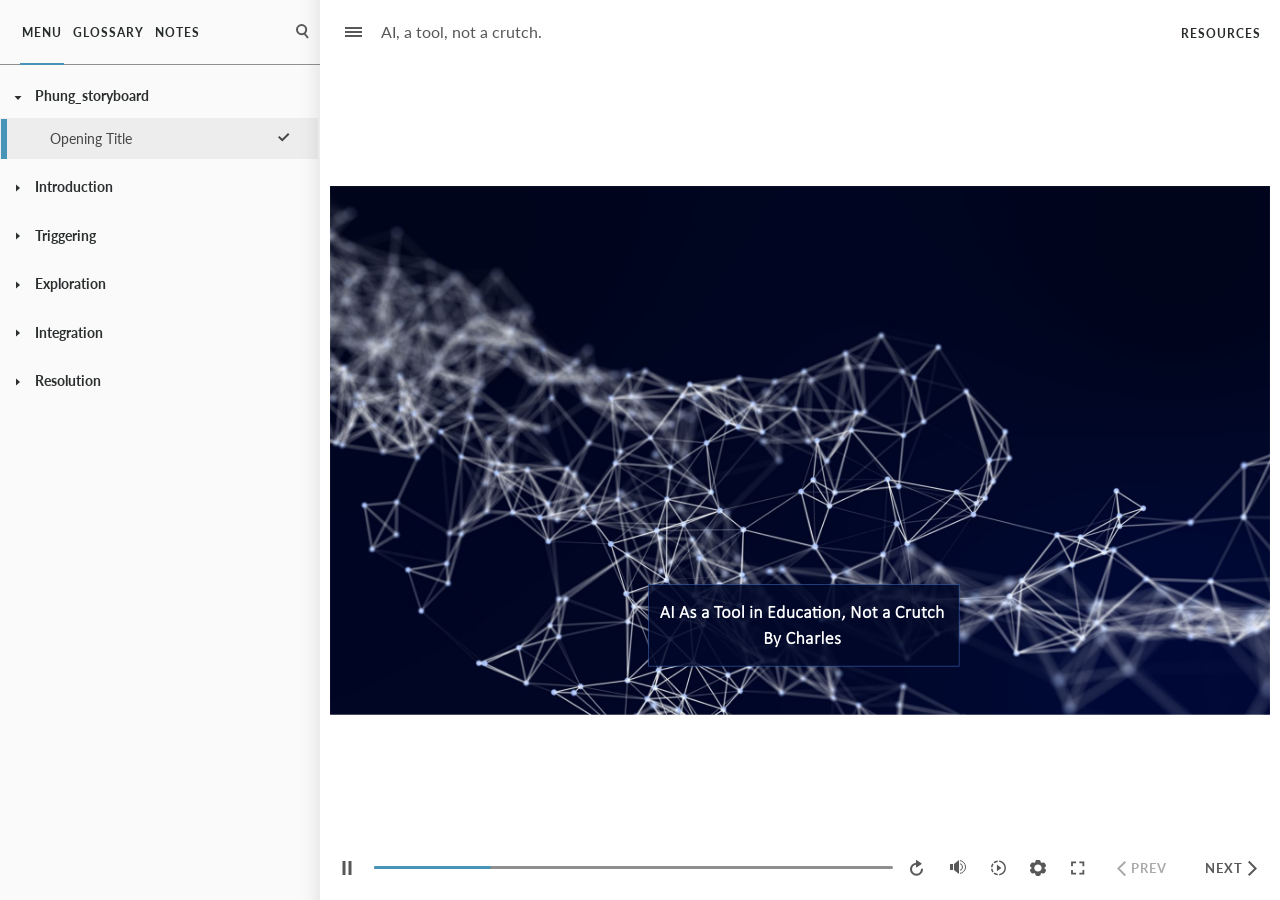
<file: index.html>
﻿<!doctype html>
<html lang="en-US">
<head>
  <meta charset="utf-8">
  <!-- Created using Storyline 360 x64 - http://www.articulate.com  -->
  <!-- version: 3.89.32618.0 -->
  <title>AI, a tool, not a crutch.</title>
  <meta http-equiv="x-ua-compatible" content="IE=edge"/>
  <meta name="viewport" content="width=device-width,initial-scale=1,user-scalable=no,shrink-to-fit=no,minimal-ui"/>
  <meta name="apple-mobile-web-app-capable" content="yes"/>
  <style>
    html, body { height: 100%; padding: 0; margin: 0 }
    #app { height: 100%; width: 100%; }
  </style>

  <script>
    window.DS = {};
    window.globals = {
      DATA_PATH_BASE: '',
      HAS_FRAME: true,
      HAS_SLIDE: true,

      lmsPresent: false,
      tinCanPresent: false,
      cmi5Present: false,
      aoSupport: false,
      scale: 'noscale',
      captureRc: false,
      browserSize: 'optimal',
      bgColor: '#FFFFFF',
      features: 'DropInBase,DropInCore,DropInInteractions,DropInMisc,DropInVectors,DropInVideo,LayerPresentAsDialog,MultipleQuizTracking,UpdatedThemeEditor',
      themeName: 'unified',
      preloaderColor: '#8C8C8C',
      suppressAnalytics: false,
      productChannel: 'stable',
      publishSource: 'storyline',
      aid: 'aid|cf0ae0ff-8c13-480a-8cd2-ed1ac1cf1b2c',
      cid: '9bb425cb-1e24-412f-8cfa-1f135781e979',
      playerVersion: '3.89.32618.0',
      publishTimestamp: '2024-07-23T04:07:18.7294487Z',
      maxIosVideoElements: 10,
      connectionSettings: { message: 'You%20are%20offline.%20Trying%20to%20reconnect...', useDarkTheme: true, mode: 'disabled' },
      hasFeature: function(feature) {
        return this.features.split(',').includes(feature);
      },
      
      parseParams: function(qs) {
        if (window.globals.parsedParams != null) {
          return window.globals.parsedParams;
        }
        qs = (qs || window.location.search.substr(1)).split('+').join(' ');
        var params = {},
            tokens,
            re = /[?&]?([^=]+)=([^&]*)/g;

        while (tokens = re.exec(qs)) {
          params[decodeURIComponent(tokens[1]).trim()] =
            decodeURIComponent(tokens[2]).trim();
        }
        window.globals.parsedParams = params;
        return params;
      }

    };
  </script>
  <script>
    var isIe11 = ('ActiveXObject' in window || window.MSBlobBuilder != null)
      && window.msCrypto != null && !window.ActiveXObject;
    if (isIe11) {
      window.globals.unsupportedBrowser = true;
      document.write(atob('[base64]'));
    }
  </script>

  <script>
    if (window.globals.hasFeature('MultiLanguageSinglePackageSupport')) {
      
      
    }
  </script>

  
  <script>window.THREE = { };</script>
  
</head>
<body style="background: #FFFFFF" class="cs-HTML theme-unified">
  <!-- 360 -->
  <script>!function(){var e,i=/iPhone/i,o=/iPod/i,n=/iPad/i,t=/\biOS-universal(?:.+)Mac\b/i,r=/\bAndroid(?:.+)Mobile\b/i,a=/Android/i,d=/(?:SD4930UR|\bSilk(?:.+)Mobile\b)/i,p=/Silk/i,l=/Windows Phone/i,u=/\bWindows(?:.+)ARM\b/i,b=/BlackBerry/i,s=/BB10/i,c=/Opera Mini/i,f=/\b(CriOS|Chrome)(?:.+)Mobile/i,h=/Mobile(?:.+)Firefox\b/i,v=function(e){return void 0!==e&&"MacIntel"===e.platform&&"number"==typeof e.maxTouchPoints&&e.maxTouchPoints>1&&"undefined"==typeof MSStream};e=function(e){var m={userAgent:"",platform:"",maxTouchPoints:0};e||"undefined"==typeof navigator?"string"==typeof e?m.userAgent=e:e&&e.userAgent&&(m={userAgent:e.userAgent,platform:e.platform,maxTouchPoints:e.maxTouchPoints||0}):m={userAgent:navigator.userAgent,platform:navigator.platform,maxTouchPoints:navigator.maxTouchPoints||0};var g=m.userAgent,y=g.split("[FBAN");void 0!==y[1]&&(g=y[0]),void 0!==(y=g.split("Twitter"))[1]&&(g=y[0]);var A=function(e){return function(i){return i.test(e)}}(g),w={apple:{phone:A(i)&&!A(l),ipod:A(o),tablet:!A(i)&&(A(n)||v(m))&&!A(l),universal:A(t),device:(A(i)||A(o)||A(n)||A(t)||v(m))&&!A(l)},amazon:{phone:A(d),tablet:!A(d)&&A(p),device:A(d)||A(p)},android:{phone:!A(l)&&A(d)||!A(l)&&A(r),tablet:!A(l)&&!A(d)&&!A(r)&&(A(p)||A(a)),device:!A(l)&&(A(d)||A(p)||A(r)||A(a))||A(/\bokhttp\b/i)},windows:{phone:A(l),tablet:A(u),device:A(l)||A(u)},other:{blackberry:A(b),blackberry10:A(s),opera:A(c),firefox:A(h),chrome:A(f),device:A(b)||A(s)||A(c)||A(h)||A(f)},any:!1,phone:!1,tablet:!1};return w.any=w.apple.device||w.android.device||w.windows.device||w.other.device,w.phone=w.apple.phone||w.android.phone||w.windows.phone,w.tablet=w.apple.tablet||w.android.tablet||w.windows.tablet,w}(),"object"==typeof exports&&"undefined"!=typeof module?module.exports=e:"function"==typeof define&&define.amd?define((function(){return e})):this.isMobile=e}();
    window.isMobile.apple.tablet = window.isMobile.apple.tablet ||
      (navigator.platform === 'MacIntel' && navigator.maxTouchPoints > 1);
    window.isMobile.apple.device = window.isMobile.apple.device || window.isMobile.apple.tablet;
    window.isMobile.tablet = window.isMobile.tablet || window.isMobile.apple.tablet;
    window.isMobile.any = window.isMobile.any || window.isMobile.apple.tablet;
  </script>

  <div id="focus-sink" tabindex="-1"></div>

  <div id="preso"></div>
  <script>
    (function() {

      var classTypes = [ 'desktop', 'mobile', 'phone', 'tablet' ];

      var addDeviceClasses = function(prefix, testObj) {
        var curr, i;
        for (i = 0; i < classTypes.length; i++) {
          curr = classTypes[i];
          if (testObj[curr]) {
            document.body.classList.add(prefix + curr);
          }
        }
      };

      var params = window.globals.parseParams(),
          isDevicePreview = params.devicepreview === '1',
          isPhoneOverride = params.deviceType === 'phone' || (isDevicePreview && params.phone == '1'),
          isTabletOverride = (params.deviceType === 'tablet' || isDevicePreview) && !isPhoneOverride,
          isMobileOverride = isPhoneOverride || isTabletOverride;

      var deviceView = {
        desktop: !window.isMobile.any && !isMobileOverride,
        mobile: window.isMobile.any || isMobileOverride,
        phone: isPhoneOverride || (window.isMobile.phone && !isTabletOverride),
        tablet: isTabletOverride || window.isMobile.tablet
      };

      window.globals.deviceView = deviceView;
      window.isMobile.desktop = !window.isMobile.any;
      window.isMobile.mobile = window.isMobile.any;

      addDeviceClasses('view-', deviceView);

    })();
  </script>
  
  <script src='story_content/triggers.js' type=text/javascript></script>
<script src='story_content/user.js' type=text/javascript></script>
  <div class="slide-loader"></div>

  <script>
    var doc = document, loader = doc.body.querySelector('.slide-loader'); [ 1, 2, 3 ].forEach(function(n) { var d = doc.createElement('div'); d.style.backgroundColor = window.globals.preloaderColor; d.classList.add('mobile-loader-dot'); d.classList.add('dot' + n); loader.appendChild(d); });
  </script>

  <div class="mobile-load-title-overlay" style="display: none">
    <div class="mobile-load-title">AI, a tool, not a crutch.</div>
  </div>

  <div class="mobile-chrome-warning"></div>

  
<style>
  .warn-connection-dialog {
    display: none;
    background: transparent;
    pointer-events: all;
    position: fixed;
    left: 0;
    top: 0;
    width: 100%;
    height: 100%;
    z-index: 999;
  }

  .warn-connection-content {
    pointer-events: all;
    border-radius: 4px;
    background: white;
    border: 1px solid #E7E7E7;
    color: #333333;
    box-shadow: 0 2px 4px rgba(0, 0, 0, 0.25);
    transition: all 150ms ease-out;
    position: absolute;
    white-space: nowrap;
  }

  .view-phone.is-landscape .warn-connection-content {
    left: 23px;
    bottom: 23px;
  }

  .view-tablet.is-landscape .warn-connection-content {
    left: 50%;
    top: 20px;
    transform: translateX(-50%);
  }

  .view-mobile.is-portrait .warn-connection-content {
    transform: translate(-50%, calc(-100% - 15px));
  }

  .warn-connection-content p {
    display: inline-block;
    margin: 0 8px 0 0;
    line-height: 33px;
    font-size: 11px;
  }

  .warn-connection-content svg {
    position: relative;
    vertical-align: middle;
    margin: 0 2px 2px 8px;
  }

  .view-desktop .warn-connection-content {
    left: 1.5em;
    bottom: 1.5em;
  }

  .view-desktop .warn-connection-content p {
    font-size: 1.1em;
  }

  .is-offline .warn-connection-dialog {
    display: block;
  }

  .is-offline .cs-panel * {
    pointer-events: none !important;
  }

  .is-offline .cs-panel {
    pointer-events: all !important;
  }

  .is-offline #nav-controls * {
    pointer-events: none !important;
  }

  .is-offline #nav-controls {
    pointer-events: all !important;
  }
</style>

<div class="warn-connection-dialog" role="alertdialog" aria-modal="true" tabindex="0" aria-labelledby="warn-connection-message">
  <div class="warn-connection-content">
    <svg width="17" height="15" viewBox="0 0 17 15" xmlns="http://www.w3.org/2000/svg">
      <path fill="#8F0000" stroke="white" d="M16.07,12.98 L15.88,12.23 L9.51,1.21 C8.97,0.26,7.6,0.26,7.06,1.21 L0.69,12.23 C0.15,13.16,0.81,14.36,1.91,14.36 H14.65 C15.47,14.36,16.05,13.7,16.07,12.98 Z"/>
      <path fill="white" stroke="white" d="M8.58,5.5 C8.35,5.28,8.5,5.35,8.21,5.32 C8.09,5.35,7.97,5.49,7.96,5.67 C7.97,5.79,7.98,5.92,7.98,6.04 L7.98,6.04 C7.99,6.17,8,6.31,8.01,6.43 L8.01,6.44 C8.03,6.92,8.06,7.41,8.09,7.9 L8.09,7.9 C8.12,8.39,8.14,8.88,8.17,9.37 C8.17,9.39,8.18,9.42,8.2,9.44 C8.23,9.46,8.25,9.47,8.28,9.47 C8.31,9.47,8.34,9.46,8.35,9.44 C8.37,9.43,8.38,9.4,8.39,9.35 L8.39,9.34 C8.39,9.24,8.4,9.15,8.4,9.05 L8.4,9.05 C8.41,8.96,8.41,8.86,8.42,8.75 C8.43,8.44,8.45,8.12,8.47,7.81 L8.47,7.81 C8.49,7.49,8.51,7.18,8.53,6.87 C8.55,6.46,8.56,6.05,8.59,5.64 L8.6,5.62 C8.6,5.57,8.59,5.53,8.58,5.5 L8.21,5.32 Z"/>
      <circle fill="white" stroke="white" cx="8.3" cy="11.35" r="0.3"/>
    </svg>
    <p id="warn-connection-message">You are offline. Trying to reconnect...</p>
  </div>
</div>

<script>
  (function() {
    window.DS.connection = {
      warningShown: false,
      assets: {},
      loadingAssetGroup: false,
      retryDelay: 500
    };

    var connectionSettings = window.globals.connectionSettings || {};

    var useConnectionMessages = window.AbortController != null &&
      window.location.protocol != 'file:' &&
      connectionSettings.mode === 'normal';

    window.DS.connection.useConnectionMessages = useConnectionMessages;

    var assetCount = 0;
    var checkLoadedId;


    if (useConnectionMessages && connectionSettings != null) {
      var contentEl = document.querySelector('.warn-connection-content');
      var messageEl = contentEl.querySelector('p');

      if (connectionSettings.useDarkTheme) {
        contentEl.style.borderColor = '#BABBBA';
        contentEl.style.backgroundColor = '#282828';
        contentEl.style.color = '#FFFFFF';
      }

      if (connectionSettings.message != null) {
        messageEl.textContent = window.decodeURIComponent(connectionSettings.message);
      }
    }

    function checkAssetsReady() {
      for (var i in DS.connection.assets) {
        if (!DS.connection.assets[i].success) {
          return false;
        }
      }
      return true;
    }

    function stopAssetGroup() {
      if (!useConnectionMessages) { return; }

      assetCount = 0;

      DS.connection.oldAssetGroup = DS.connection.assets;
      DS.connection.assets = {};
      DS.connection.loadingAssetGroup = false;
      clearInterval(checkLoadedId);
    }

    function startAssetGroup() {
      if (!useConnectionMessages) { return; }
      var ticks = 0;
      clearInterval(checkLoadedId);
      checkLoadedId = setInterval(function() {
        var loaded = 0;
        if (assetCount === 0 && loaded === 0) {
          clearInterval(checkLoadedId);
          return;
        }

        for (var i in DS.connection.assets) {
          if (DS.connection.assets[i].success) {
            loaded++;
          }
        }

        if (assetCount === loaded && checkAssetsReady()) {
          for (var i in DS.connection.assets) {
            if (DS.connection.assets[i].action) {
              DS.connection.assets[i].action();
            }
          }
          hideWarning();
          stopAssetGroup();
        }
      }, 100)
    }

    function requiredAsset(url, action, retry, type) {
      if (!useConnectionMessages) { return; }
      if (DS.connection.assets[url]) { return; }

      DS.connection.assets[url] = {
        success: false, action: action, retry: retry, type: type
      };
      assetCount = Object.keys(DS.connection.assets).length;
      if (!DS.connection.loadingAssetGroup) {
        startAssetGroup();
      }
      DS.connection.loadingAssetGroup = true;
    }

    function assetLoaded(url) {
      if (!useConnectionMessages) { return; }
      if (DS.connection.assets[url]) {
        DS.connection.assets[url].success = true;
      }
    }

    function assetFailed(url) {
      if (!useConnectionMessages) { return; }
      if (!DS.connection.assets[url]) {
        if (/\.js$/.test(url) && url.indexOf('transcripts') === -1) {
          setTimeout(function() {
            if (DS.connection.lastSlideLoaded != null) {
              DS.connection.lastSlideLoaded();
            }
          }, DS.connection.retryDelay);
        }
        return;
      }
      if (!DS.connection.warningShown) { showWarning(); }
      if (DS.connection.assets[url].retry) {
        setTimeout(function() {
          if (!DS.connection.assets[url].success) {
            DS.connection.assets[url].retry()
          }
        }, DS.connection.retryDelay);
      }
    }

    function hideWarning() {
      document.body.classList.remove('is-offline');
      DS.connection.warningShown = false;
      enableKeys();
    }
    DS.connection.hideWarning = hideWarning

    function showWarning(btn) {
      document.body.classList.add('is-offline')
      DS.connection.warningShown = true;
      updateWarningPosition();
      disableKeys();
    }

    function updateWarningPosition() {
      if (!DS.connection.warningShown) {
        return;
      }

      var isPortrait = document.body.classList.contains('is-portrait');
      var isMobile = document.body.classList.contains('view-mobile');
      var warningEl = document.querySelector('.warn-connection-content');

      if (isPortrait && isMobile) {
        var slide = document.querySelector('.primary-slide');
        var slideRect = slide != null
          ? slide.getBoundingClientRect()
          : { top: window.innerHeight, left: 0, width: window.innerWidth };

        warningEl.style.top = `${slideRect.top}px`
        warningEl.style.left = `${slideRect.left + slideRect.width / 2}px`
      } else {
        warningEl.style.top = null;
        warningEl.style.left = null;
      }

      window.requestAnimationFrame(updateWarningPosition);
    }

    function onDisableKeyDown(e) {
      e.preventDefault();
      e.stopImmediatePropagation();
    }

    function onDisableKeyUp(e) {
      e.preventDefault();
      e.stopImmediatePropagation();
    }

    var accStyle = document.createElement('style');
    var warnDialogEl = document.querySelector('.warn-connection-dialog');

    function disableKeys() {
      if (DS.views && DS.views.nsStack && DS.views.nsStack.length === 1) {
        DS.views.nsStack[0].tabReachable = false
        DS.views.nsStack[0].updateTabIndex(true, true);
      }

      accStyle.innerHTML = '.acc-shadow-dom { display: none; }';
      document.body.appendChild(accStyle);

      warnDialogEl.parentNode.append(warnDialogEl);
      warnDialogEl.focus();
    }

    function enableKeys() {
      accStyle.remove();
      if (DS.views && DS.views.nsStack && DS.views.nsStack.length === 1 && DS.views.nsStack[0].name === '_frame') {
        DS.views.nsStack[0].tabReachable = true;
        DS.views.nsStack[0].updateTabIndex();
      }
    }

    // these will all be noops if the feature flag isn't set in
    // the data and `window.globals.features`
    DS.connection.requiredAsset = requiredAsset;
    DS.connection.assetLoaded = assetLoaded;
    DS.connection.assetFailed = assetFailed;
    DS.connection.stopAssetGroup = stopAssetGroup;
    DS.connection.startAssetGroup = startAssetGroup;
  })();
</script>


  <script>
    
    if (window.autoSpider && window.vInterfaceObject) {
      document.querySelector('.mobile-load-title-overlay').style.display = 'none';
    }
  </script>

  

  <link rel="stylesheet" href="html5/data/css/output.min.css" data-noprefix/>
</body>
<script src="html5/lib/scripts/bootstrapper.min.js"></script>
</html>
</file>
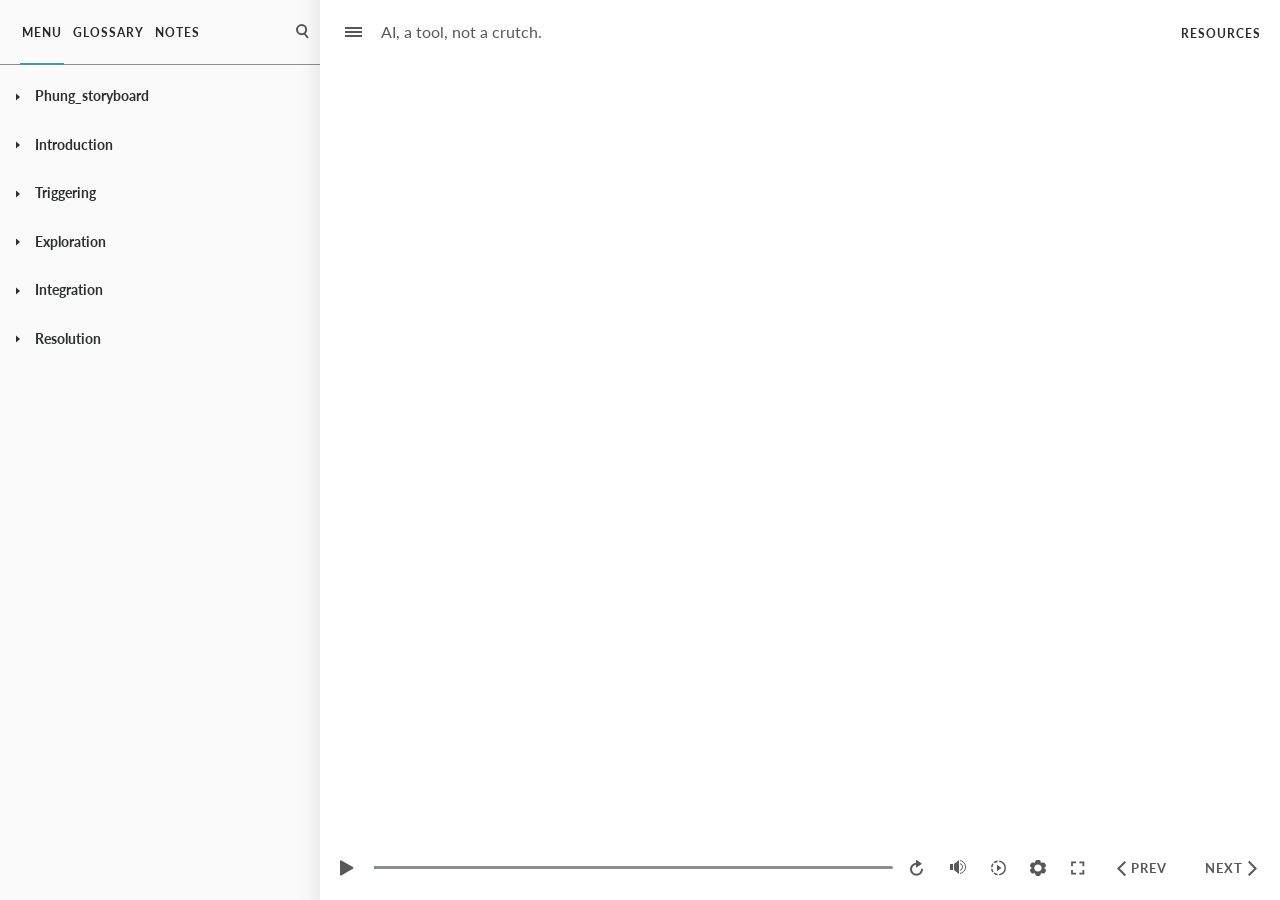
<file: index_lms.html>
<!doctype html>
<html lang="en-US">
<head>
  <meta charset="utf-8">
  <!-- Created using Storyline 360 x64 - http://www.articulate.com  -->
  <!-- version: 3.89.32618.0 -->
  <title>AI, a tool, not a crutch.</title>
  <meta http-equiv="x-ua-compatible" content="IE=edge"/>
  <meta name="viewport" content="width=device-width,initial-scale=1,user-scalable=no,shrink-to-fit=no,minimal-ui"/>
  <meta name="apple-mobile-web-app-capable" content="yes"/>
  <style>
    html, body { height: 100%; padding: 0; margin: 0 }
    #app { height: 100%; width: 100%; }
  </style>

  <script>
    window.DS = {};
    window.globals = {
      DATA_PATH_BASE: '',
      HAS_FRAME: true,
      HAS_SLIDE: true,

      lmsPresent: true,
      tinCanPresent: false,
      cmi5Present: false,
      aoSupport: false,
      scale: 'noscale',
      captureRc: false,
      browserSize: 'optimal',
      bgColor: '#FFFFFF',
      features: 'DropInBase,DropInCore,DropInInteractions,DropInMisc,DropInVectors,DropInVideo,LayerPresentAsDialog,MultipleQuizTracking,UpdatedThemeEditor',
      themeName: 'unified',
      preloaderColor: '#8C8C8C',
      suppressAnalytics: false,
      productChannel: 'stable',
      publishSource: 'storyline',
      aid: 'aid|cf0ae0ff-8c13-480a-8cd2-ed1ac1cf1b2c',
      cid: '9bb425cb-1e24-412f-8cfa-1f135781e979',
      playerVersion: '3.89.32618.0',
      publishTimestamp: '2024-07-23T04:07:18.8901990Z',
      maxIosVideoElements: 10,
      connectionSettings: { message: 'You%20are%20offline.%20Trying%20to%20reconnect...', useDarkTheme: true, mode: 'disabled' },
      hasFeature: function(feature) {
        return this.features.split(',').includes(feature);
      },
      
      parseParams: function(qs) {
        if (window.globals.parsedParams != null) {
          return window.globals.parsedParams;
        }
        qs = (qs || window.location.search.substr(1)).split('+').join(' ');
        var params = {},
            tokens,
            re = /[?&]?([^=]+)=([^&]*)/g;

        while (tokens = re.exec(qs)) {
          params[decodeURIComponent(tokens[1]).trim()] =
            decodeURIComponent(tokens[2]).trim();
        }
        window.globals.parsedParams = params;
        return params;
      }

    };
  </script>
  <script>
    var isIe11 = ('ActiveXObject' in window || window.MSBlobBuilder != null)
      && window.msCrypto != null && !window.ActiveXObject;
    if (isIe11) {
      window.globals.unsupportedBrowser = true;
      document.write(atob('[base64]'));
    }
  </script>

  <script>
    if (window.globals.hasFeature('MultiLanguageSinglePackageSupport')) {
      
      
    }
  </script>

  <script src="lms/scormdriver.js" charset="utf-8"></script>
  <script>window.THREE = { };</script>
  
</head>
<body style="background: #FFFFFF" class="cs-HTML theme-unified">
  <!-- 360 -->
  <script>!function(){var e,i=/iPhone/i,o=/iPod/i,n=/iPad/i,t=/\biOS-universal(?:.+)Mac\b/i,r=/\bAndroid(?:.+)Mobile\b/i,a=/Android/i,d=/(?:SD4930UR|\bSilk(?:.+)Mobile\b)/i,p=/Silk/i,l=/Windows Phone/i,u=/\bWindows(?:.+)ARM\b/i,b=/BlackBerry/i,s=/BB10/i,c=/Opera Mini/i,f=/\b(CriOS|Chrome)(?:.+)Mobile/i,h=/Mobile(?:.+)Firefox\b/i,v=function(e){return void 0!==e&&"MacIntel"===e.platform&&"number"==typeof e.maxTouchPoints&&e.maxTouchPoints>1&&"undefined"==typeof MSStream};e=function(e){var m={userAgent:"",platform:"",maxTouchPoints:0};e||"undefined"==typeof navigator?"string"==typeof e?m.userAgent=e:e&&e.userAgent&&(m={userAgent:e.userAgent,platform:e.platform,maxTouchPoints:e.maxTouchPoints||0}):m={userAgent:navigator.userAgent,platform:navigator.platform,maxTouchPoints:navigator.maxTouchPoints||0};var g=m.userAgent,y=g.split("[FBAN");void 0!==y[1]&&(g=y[0]),void 0!==(y=g.split("Twitter"))[1]&&(g=y[0]);var A=function(e){return function(i){return i.test(e)}}(g),w={apple:{phone:A(i)&&!A(l),ipod:A(o),tablet:!A(i)&&(A(n)||v(m))&&!A(l),universal:A(t),device:(A(i)||A(o)||A(n)||A(t)||v(m))&&!A(l)},amazon:{phone:A(d),tablet:!A(d)&&A(p),device:A(d)||A(p)},android:{phone:!A(l)&&A(d)||!A(l)&&A(r),tablet:!A(l)&&!A(d)&&!A(r)&&(A(p)||A(a)),device:!A(l)&&(A(d)||A(p)||A(r)||A(a))||A(/\bokhttp\b/i)},windows:{phone:A(l),tablet:A(u),device:A(l)||A(u)},other:{blackberry:A(b),blackberry10:A(s),opera:A(c),firefox:A(h),chrome:A(f),device:A(b)||A(s)||A(c)||A(h)||A(f)},any:!1,phone:!1,tablet:!1};return w.any=w.apple.device||w.android.device||w.windows.device||w.other.device,w.phone=w.apple.phone||w.android.phone||w.windows.phone,w.tablet=w.apple.tablet||w.android.tablet||w.windows.tablet,w}(),"object"==typeof exports&&"undefined"!=typeof module?module.exports=e:"function"==typeof define&&define.amd?define((function(){return e})):this.isMobile=e}();
    window.isMobile.apple.tablet = window.isMobile.apple.tablet ||
      (navigator.platform === 'MacIntel' && navigator.maxTouchPoints > 1);
    window.isMobile.apple.device = window.isMobile.apple.device || window.isMobile.apple.tablet;
    window.isMobile.tablet = window.isMobile.tablet || window.isMobile.apple.tablet;
    window.isMobile.any = window.isMobile.any || window.isMobile.apple.tablet;
  </script>

  <div id="focus-sink" tabindex="-1"></div>

  <div id="preso"></div>
  <script>
    (function() {

      var classTypes = [ 'desktop', 'mobile', 'phone', 'tablet' ];

      var addDeviceClasses = function(prefix, testObj) {
        var curr, i;
        for (i = 0; i < classTypes.length; i++) {
          curr = classTypes[i];
          if (testObj[curr]) {
            document.body.classList.add(prefix + curr);
          }
        }
      };

      var params = window.globals.parseParams(),
          isDevicePreview = params.devicepreview === '1',
          isPhoneOverride = params.deviceType === 'phone' || (isDevicePreview && params.phone == '1'),
          isTabletOverride = (params.deviceType === 'tablet' || isDevicePreview) && !isPhoneOverride,
          isMobileOverride = isPhoneOverride || isTabletOverride;

      var deviceView = {
        desktop: !window.isMobile.any && !isMobileOverride,
        mobile: window.isMobile.any || isMobileOverride,
        phone: isPhoneOverride || (window.isMobile.phone && !isTabletOverride),
        tablet: isTabletOverride || window.isMobile.tablet
      };

      window.globals.deviceView = deviceView;
      window.isMobile.desktop = !window.isMobile.any;
      window.isMobile.mobile = window.isMobile.any;

      addDeviceClasses('view-', deviceView);

    })();
  </script>
  
  <script src='story_content/triggers.js' type=text/javascript></script>
<script src='story_content/user.js' type=text/javascript></script>
  <div class="slide-loader"></div>

  <script>
    var doc = document, loader = doc.body.querySelector('.slide-loader'); [ 1, 2, 3 ].forEach(function(n) { var d = doc.createElement('div'); d.style.backgroundColor = window.globals.preloaderColor; d.classList.add('mobile-loader-dot'); d.classList.add('dot' + n); loader.appendChild(d); });
  </script>

  <div class="mobile-load-title-overlay" style="display: none">
    <div class="mobile-load-title">AI, a tool, not a crutch.</div>
  </div>

  <div class="mobile-chrome-warning"></div>

  
<style>
  .warn-connection-dialog {
    display: none;
    background: transparent;
    pointer-events: all;
    position: fixed;
    left: 0;
    top: 0;
    width: 100%;
    height: 100%;
    z-index: 999;
  }

  .warn-connection-content {
    pointer-events: all;
    border-radius: 4px;
    background: white;
    border: 1px solid #E7E7E7;
    color: #333333;
    box-shadow: 0 2px 4px rgba(0, 0, 0, 0.25);
    transition: all 150ms ease-out;
    position: absolute;
    white-space: nowrap;
  }

  .view-phone.is-landscape .warn-connection-content {
    left: 23px;
    bottom: 23px;
  }

  .view-tablet.is-landscape .warn-connection-content {
    left: 50%;
    top: 20px;
    transform: translateX(-50%);
  }

  .view-mobile.is-portrait .warn-connection-content {
    transform: translate(-50%, calc(-100% - 15px));
  }

  .warn-connection-content p {
    display: inline-block;
    margin: 0 8px 0 0;
    line-height: 33px;
    font-size: 11px;
  }

  .warn-connection-content svg {
    position: relative;
    vertical-align: middle;
    margin: 0 2px 2px 8px;
  }

  .view-desktop .warn-connection-content {
    left: 1.5em;
    bottom: 1.5em;
  }

  .view-desktop .warn-connection-content p {
    font-size: 1.1em;
  }

  .is-offline .warn-connection-dialog {
    display: block;
  }

  .is-offline .cs-panel * {
    pointer-events: none !important;
  }

  .is-offline .cs-panel {
    pointer-events: all !important;
  }

  .is-offline #nav-controls * {
    pointer-events: none !important;
  }

  .is-offline #nav-controls {
    pointer-events: all !important;
  }
</style>

<div class="warn-connection-dialog" role="alertdialog" aria-modal="true" tabindex="0" aria-labelledby="warn-connection-message">
  <div class="warn-connection-content">
    <svg width="17" height="15" viewBox="0 0 17 15" xmlns="http://www.w3.org/2000/svg">
      <path fill="#8F0000" stroke="white" d="M16.07,12.98 L15.88,12.23 L9.51,1.21 C8.97,0.26,7.6,0.26,7.06,1.21 L0.69,12.23 C0.15,13.16,0.81,14.36,1.91,14.36 H14.65 C15.47,14.36,16.05,13.7,16.07,12.98 Z"/>
      <path fill="white" stroke="white" d="M8.58,5.5 C8.35,5.28,8.5,5.35,8.21,5.32 C8.09,5.35,7.97,5.49,7.96,5.67 C7.97,5.79,7.98,5.92,7.98,6.04 L7.98,6.04 C7.99,6.17,8,6.31,8.01,6.43 L8.01,6.44 C8.03,6.92,8.06,7.41,8.09,7.9 L8.09,7.9 C8.12,8.39,8.14,8.88,8.17,9.37 C8.17,9.39,8.18,9.42,8.2,9.44 C8.23,9.46,8.25,9.47,8.28,9.47 C8.31,9.47,8.34,9.46,8.35,9.44 C8.37,9.43,8.38,9.4,8.39,9.35 L8.39,9.34 C8.39,9.24,8.4,9.15,8.4,9.05 L8.4,9.05 C8.41,8.96,8.41,8.86,8.42,8.75 C8.43,8.44,8.45,8.12,8.47,7.81 L8.47,7.81 C8.49,7.49,8.51,7.18,8.53,6.87 C8.55,6.46,8.56,6.05,8.59,5.64 L8.6,5.62 C8.6,5.57,8.59,5.53,8.58,5.5 L8.21,5.32 Z"/>
      <circle fill="white" stroke="white" cx="8.3" cy="11.35" r="0.3"/>
    </svg>
    <p id="warn-connection-message">You are offline. Trying to reconnect...</p>
  </div>
</div>

<script>
  (function() {
    window.DS.connection = {
      warningShown: false,
      assets: {},
      loadingAssetGroup: false,
      retryDelay: 500
    };

    var connectionSettings = window.globals.connectionSettings || {};

    var useConnectionMessages = window.AbortController != null &&
      window.location.protocol != 'file:' &&
      connectionSettings.mode === 'normal';

    window.DS.connection.useConnectionMessages = useConnectionMessages;

    var assetCount = 0;
    var checkLoadedId;


    if (useConnectionMessages && connectionSettings != null) {
      var contentEl = document.querySelector('.warn-connection-content');
      var messageEl = contentEl.querySelector('p');

      if (connectionSettings.useDarkTheme) {
        contentEl.style.borderColor = '#BABBBA';
        contentEl.style.backgroundColor = '#282828';
        contentEl.style.color = '#FFFFFF';
      }

      if (connectionSettings.message != null) {
        messageEl.textContent = window.decodeURIComponent(connectionSettings.message);
      }
    }

    function checkAssetsReady() {
      for (var i in DS.connection.assets) {
        if (!DS.connection.assets[i].success) {
          return false;
        }
      }
      return true;
    }

    function stopAssetGroup() {
      if (!useConnectionMessages) { return; }

      assetCount = 0;

      DS.connection.oldAssetGroup = DS.connection.assets;
      DS.connection.assets = {};
      DS.connection.loadingAssetGroup = false;
      clearInterval(checkLoadedId);
    }

    function startAssetGroup() {
      if (!useConnectionMessages) { return; }
      var ticks = 0;
      clearInterval(checkLoadedId);
      checkLoadedId = setInterval(function() {
        var loaded = 0;
        if (assetCount === 0 && loaded === 0) {
          clearInterval(checkLoadedId);
          return;
        }

        for (var i in DS.connection.assets) {
          if (DS.connection.assets[i].success) {
            loaded++;
          }
        }

        if (assetCount === loaded && checkAssetsReady()) {
          for (var i in DS.connection.assets) {
            if (DS.connection.assets[i].action) {
              DS.connection.assets[i].action();
            }
          }
          hideWarning();
          stopAssetGroup();
        }
      }, 100)
    }

    function requiredAsset(url, action, retry, type) {
      if (!useConnectionMessages) { return; }
      if (DS.connection.assets[url]) { return; }

      DS.connection.assets[url] = {
        success: false, action: action, retry: retry, type: type
      };
      assetCount = Object.keys(DS.connection.assets).length;
      if (!DS.connection.loadingAssetGroup) {
        startAssetGroup();
      }
      DS.connection.loadingAssetGroup = true;
    }

    function assetLoaded(url) {
      if (!useConnectionMessages) { return; }
      if (DS.connection.assets[url]) {
        DS.connection.assets[url].success = true;
      }
    }

    function assetFailed(url) {
      if (!useConnectionMessages) { return; }
      if (!DS.connection.assets[url]) {
        if (/\.js$/.test(url) && url.indexOf('transcripts') === -1) {
          setTimeout(function() {
            if (DS.connection.lastSlideLoaded != null) {
              DS.connection.lastSlideLoaded();
            }
          }, DS.connection.retryDelay);
        }
        return;
      }
      if (!DS.connection.warningShown) { showWarning(); }
      if (DS.connection.assets[url].retry) {
        setTimeout(function() {
          if (!DS.connection.assets[url].success) {
            DS.connection.assets[url].retry()
          }
        }, DS.connection.retryDelay);
      }
    }

    function hideWarning() {
      document.body.classList.remove('is-offline');
      DS.connection.warningShown = false;
      enableKeys();
    }
    DS.connection.hideWarning = hideWarning

    function showWarning(btn) {
      document.body.classList.add('is-offline')
      DS.connection.warningShown = true;
      updateWarningPosition();
      disableKeys();
    }

    function updateWarningPosition() {
      if (!DS.connection.warningShown) {
        return;
      }

      var isPortrait = document.body.classList.contains('is-portrait');
      var isMobile = document.body.classList.contains('view-mobile');
      var warningEl = document.querySelector('.warn-connection-content');

      if (isPortrait && isMobile) {
        var slide = document.querySelector('.primary-slide');
        var slideRect = slide != null
          ? slide.getBoundingClientRect()
          : { top: window.innerHeight, left: 0, width: window.innerWidth };

        warningEl.style.top = `${slideRect.top}px`
        warningEl.style.left = `${slideRect.left + slideRect.width / 2}px`
      } else {
        warningEl.style.top = null;
        warningEl.style.left = null;
      }

      window.requestAnimationFrame(updateWarningPosition);
    }

    function onDisableKeyDown(e) {
      e.preventDefault();
      e.stopImmediatePropagation();
    }

    function onDisableKeyUp(e) {
      e.preventDefault();
      e.stopImmediatePropagation();
    }

    var accStyle = document.createElement('style');
    var warnDialogEl = document.querySelector('.warn-connection-dialog');

    function disableKeys() {
      if (DS.views && DS.views.nsStack && DS.views.nsStack.length === 1) {
        DS.views.nsStack[0].tabReachable = false
        DS.views.nsStack[0].updateTabIndex(true, true);
      }

      accStyle.innerHTML = '.acc-shadow-dom { display: none; }';
      document.body.appendChild(accStyle);

      warnDialogEl.parentNode.append(warnDialogEl);
      warnDialogEl.focus();
    }

    function enableKeys() {
      accStyle.remove();
      if (DS.views && DS.views.nsStack && DS.views.nsStack.length === 1 && DS.views.nsStack[0].name === '_frame') {
        DS.views.nsStack[0].tabReachable = true;
        DS.views.nsStack[0].updateTabIndex();
      }
    }

    // these will all be noops if the feature flag isn't set in
    // the data and `window.globals.features`
    DS.connection.requiredAsset = requiredAsset;
    DS.connection.assetLoaded = assetLoaded;
    DS.connection.assetFailed = assetFailed;
    DS.connection.stopAssetGroup = stopAssetGroup;
    DS.connection.startAssetGroup = startAssetGroup;
  })();
</script>


  <script>
    
    if (window.autoSpider && window.vInterfaceObject) {
      document.querySelector('.mobile-load-title-overlay').style.display = 'none';
    }
  </script>

  

  <link rel="stylesheet" href="html5/data/css/output.min.css" data-noprefix/>
</body>
<script src="html5/lib/scripts/bootstrapper.min.js"></script>
</html>
</file>
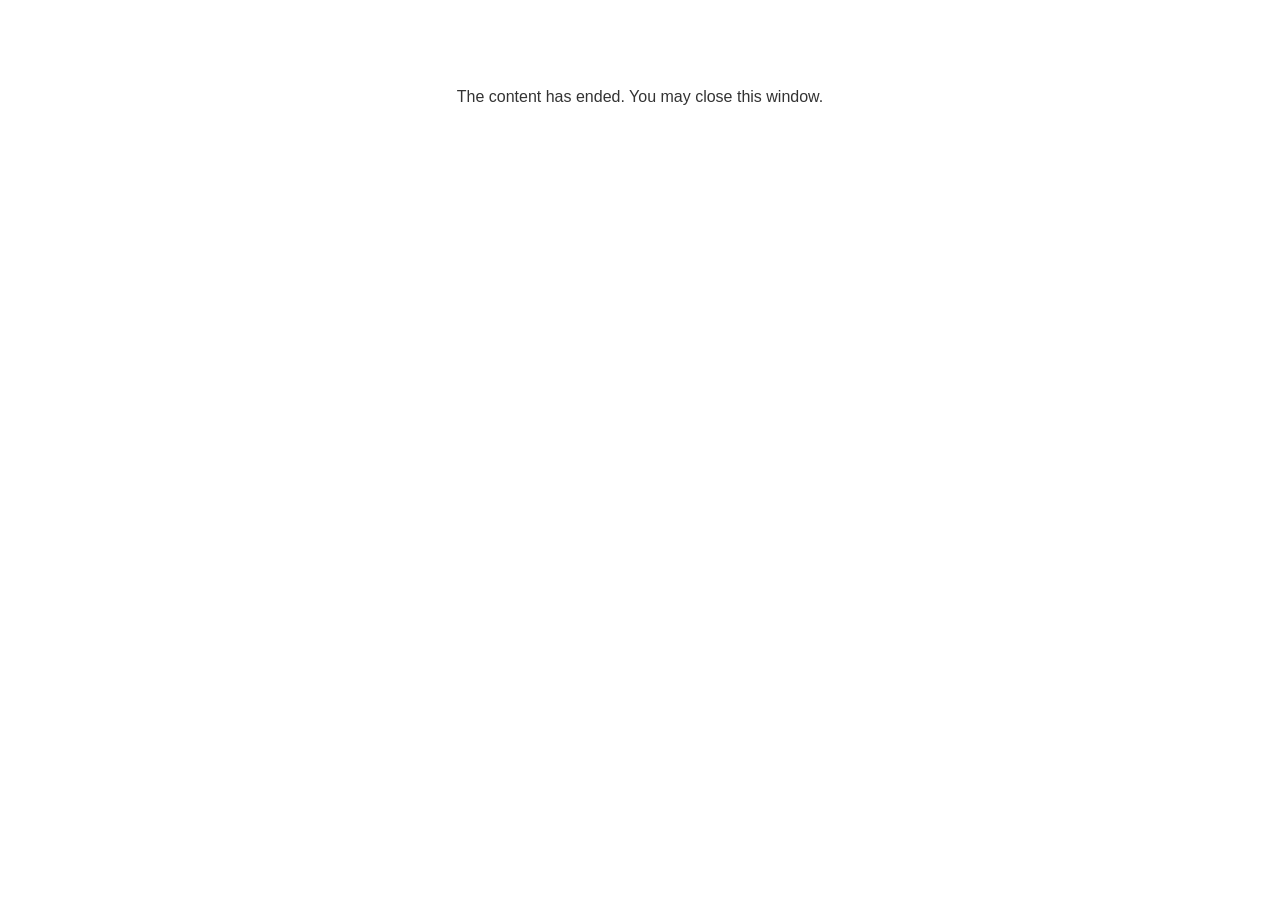
<file: lms/goodbye.html>
<!doctype html>
<html>
<body style="background-color: #ffffff;">

<p role="alert" style="color: #333333;font-family: Lato, articulate, tahoma, arial;font-size: medium;text-align: center;">
<br><br><br><br>
The content has ended. You may close this window.
</p>

</body>
</html>
</file>
